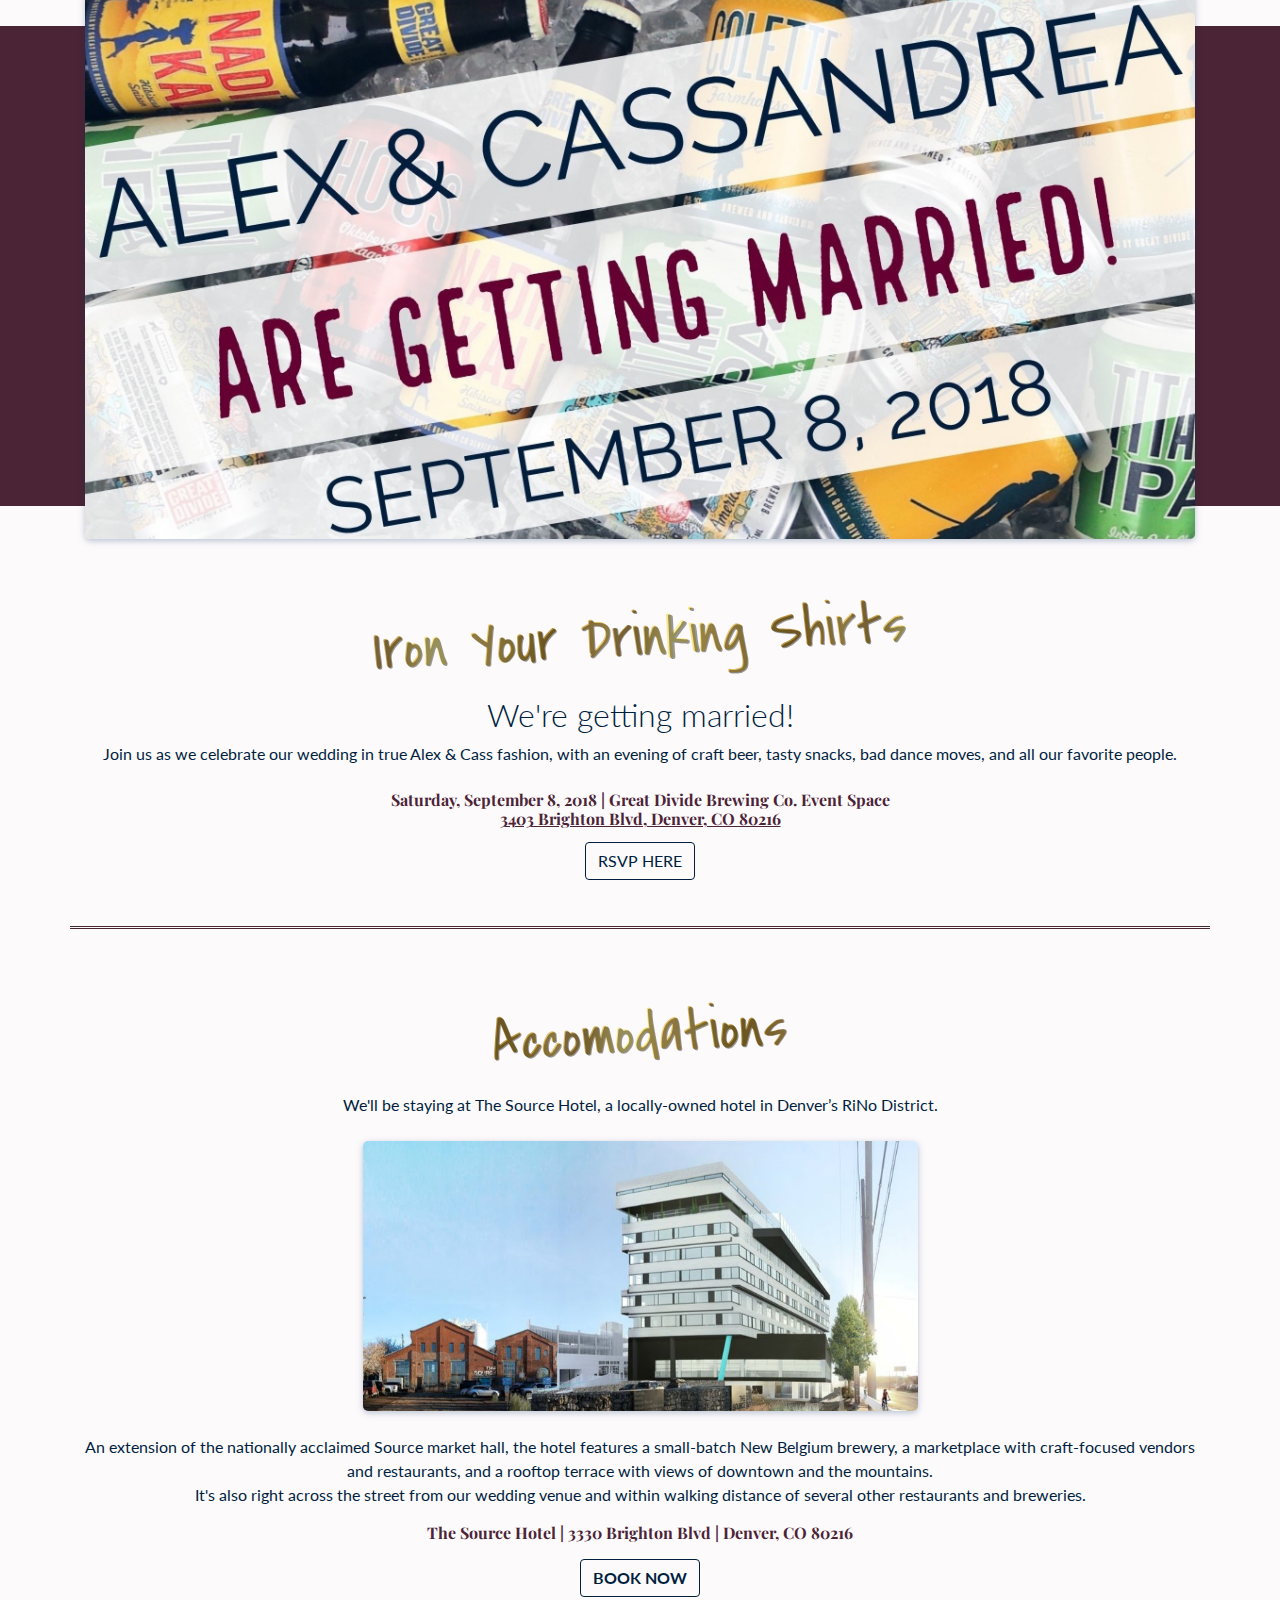
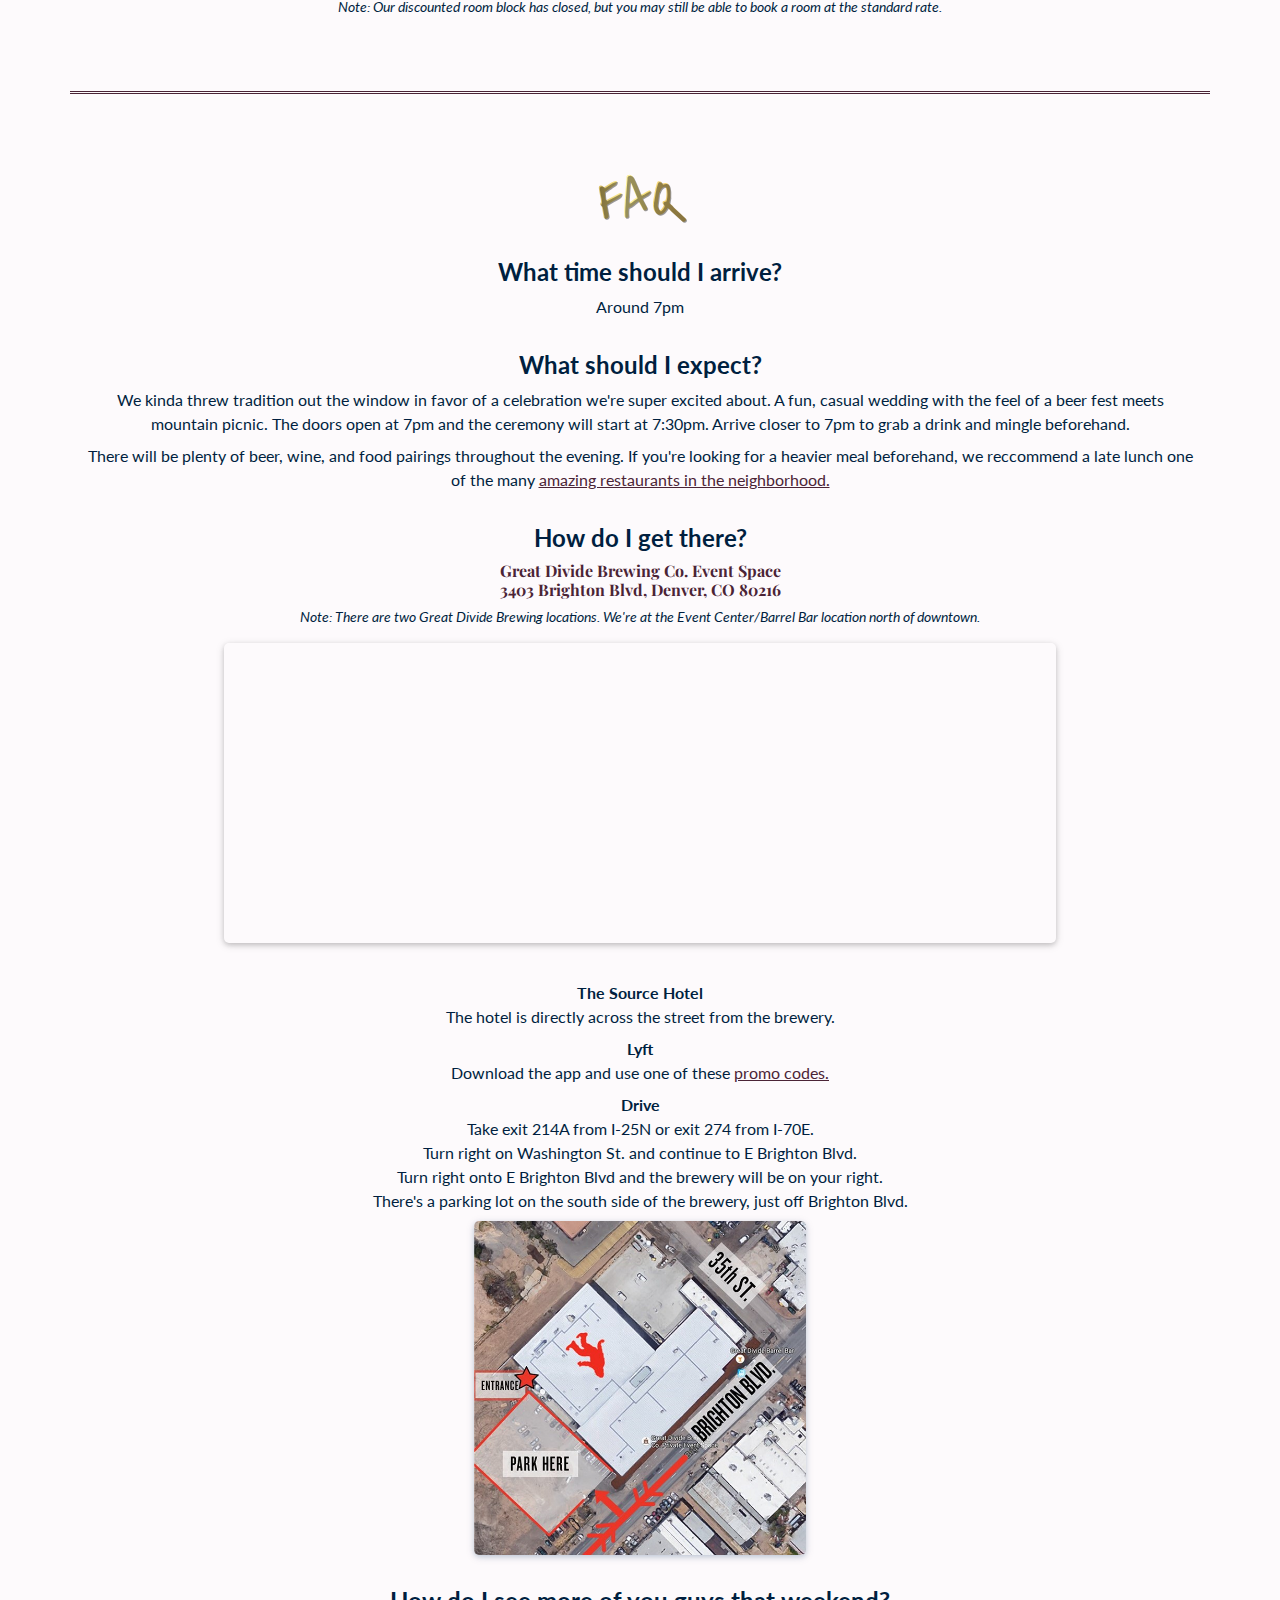
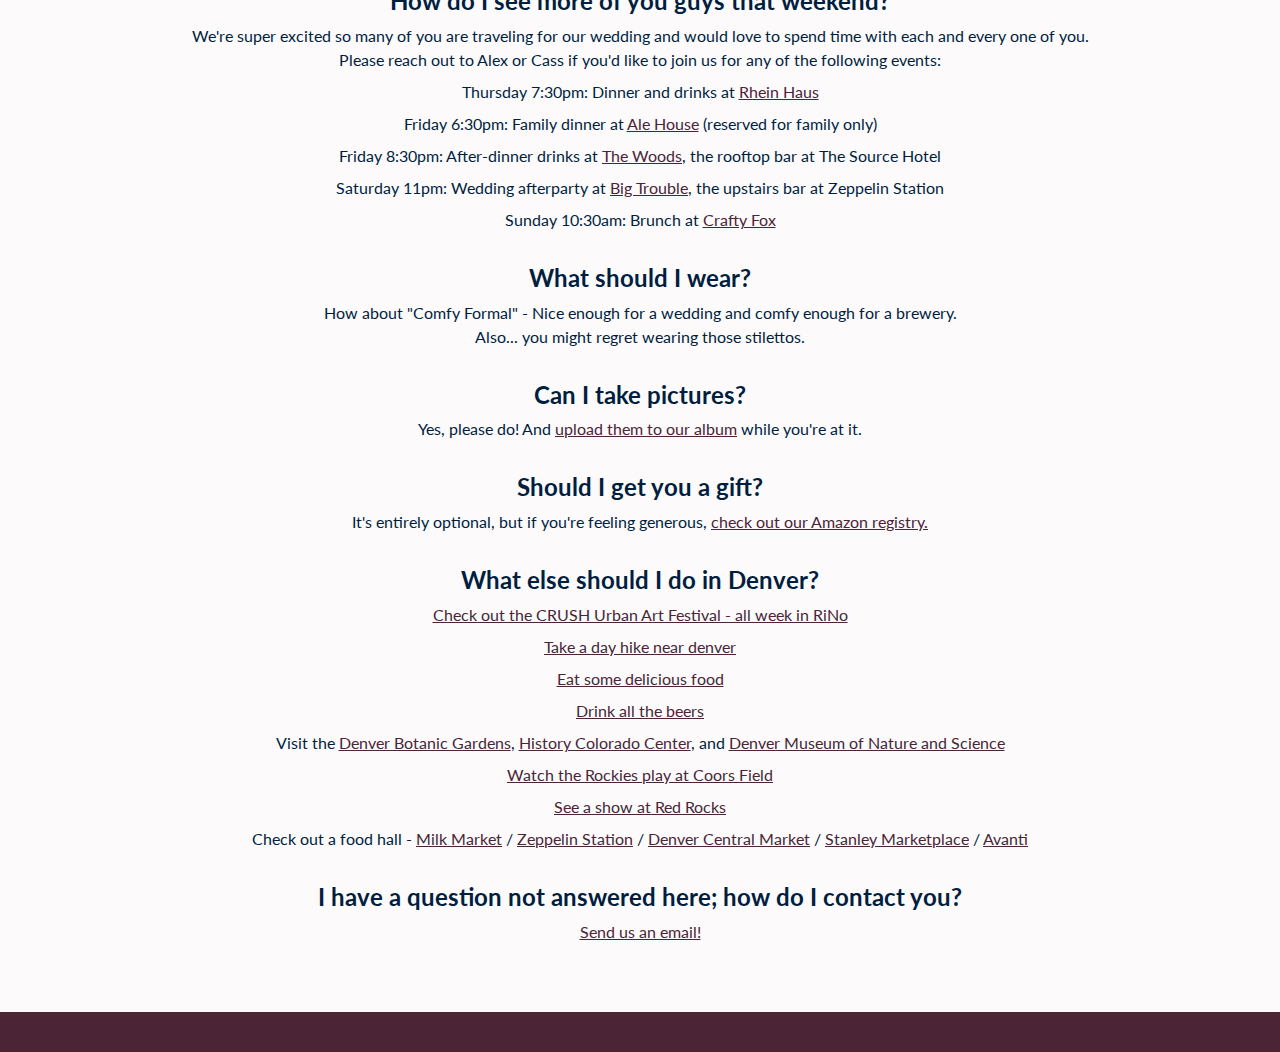
<file: index.html>
<!DOCTYPE html>
<html lang="en">

  <head>
    <meta charset="utf-8">
    <meta name="viewport" content="width=device-width, initial-scale=1, shrink-to-fit=no">
    <title>Alex & Cass</title>

    <!-- Bootstrap core CSS -->
    <link href="vendor/bootstrap/css/bootstrap.min.css" rel="stylesheet">
    
    <!-- Custom fonts -->
    <link href="https://fonts.googleapis.com/css?family=Covered+By+Your+Grace|Lato|Playfair+Display" rel="stylesheet">

    <!-- Custom styles -->
    <link href="css/drinkingShirts.css" rel="stylesheet">
  </head>
  <body id="page-top" data-spy="scroll" data-target="#mainNav" data-offset="0">

  <!-- Navigation -->
  <nav class="navbar navbar-expand-lg navbar-light fixed-top" id="mainNav">
      <div class="container">
        <a class="navbar-brand js-scroll-trigger" href="#page-top"></a>
        <button class="navbar-toggler navbar-toggler-right" type="button" data-toggle="collapse" data-target="#navbarResponsive" aria-controls="navbarResponsive" aria-expanded="false" aria-label="Toggle navigation">
          Menu
        </button>
        <div class="collapse navbar-collapse" id="navbarResponsive">
          <ul class="navbar-nav ml-auto">
            <li class="nav-item">
              <a class="nav-link js-scroll-trigger" href="#info">Info</a>
            </li>
            <li class="nav-item">
              <a class="nav-link js-scroll-trigger" data-toggle="collapse" href="#rsvp">RSVP</a>
            </li>
            <li class="nav-item">
              <a class="nav-link js-scroll-trigger" href="#accomodations">Accomodations</a>
            </li>
            <li class="nav-item">
              <a class="nav-link js-scroll-trigger" href="#faq">FAQ</a>
            </li>
          </ul>
        </div>
      </div>
    </nav> 

    <!-- Header -->
    <section id="header" class="landing">
      <div class="container">  
        <img src="img/SaveTheDate.jpg" class="img-fluid picture landing-img">
      </div>
    </section>

    <!-- Info -->
    <section id="info" class="content-section" style="padding-bottom:0px;">
      <div class="container text-center">
        <div class="row justify-content-center">
          <h3 class="gold-text">Iron Your Drinking Shirts</h3>
        </div>
        <div class="row justify-content-center">
          <h2>We're getting married!</h2></br>
        </div>
        <div class="row justify-content-center">
          <p>Join us as we celebrate our wedding in true Alex & Cass fashion, with an evening of craft beer, tasty snacks, bad dance moves, and all our favorite people.</p></br></br>
        </div>
        <div class="row justify-content-center">
          <h6>Saturday, September 8, 2018 | Great Divide Brewing Co. Event Space
            </br>
            <a href="https://goo.gl/maps/xzr11Aa9VGM2"target="_blank">3403 Brighton Blvd, Denver, CO 80216</a></h6>
          </br>
        </br>
        </div>
      </div>
    </section>

    <!-- RSVP -->
    <section id="rsvp">
      <div class="row justify-content-center">
        <h2><a class="btn" data-toggle="collapse" href="#rsvp-form" aria-expanded="false" aria-controls="rsvp-form">RSVP Here</a></h2>
      </div>
      <div id="rsvp-form" class="text-center collapse purple">
        <div class="container text-center white-box">
         <!-- Container for RSVP form before submit - this will get hidden after submit -->
          <div id="rsvp-section" class="container text-center">
            <div class="row justify-content-center">
              <h2>We can't wait to see you at our wedding!</h2>
            </div>
            <div class="row justify-content-center">
              <p style="font-size:.90em;font-style: italic;">Please let us know if you will be able to attend by August 18, 2018.</p>
            </div>
            <div class="row justify-content-center" style="padding-top:20px;">
            <!-- Beginning of RSVP Form -->
              <form id="gform" novalidate
              method="POST" action="https://script.google.com/macros/s/AKfycbxGV1K2TDcVEUEJNVndOa2SpMBV4jb7F4HOv8dPaQ_jP6bher0/exec">
                <div class="form-group">
                  <label for="rsvp"><h6>Will you be able to make it?</h6></label>
                  <select class="form-control custom-select form-control-sm" id="rsvp" name="rsvp" required>
                    <option>Yes</option>
                    <option>No</option>
                  </select>
                  <div class="invalid-feedback">
                    Please make a selection.
                  </div>
                </div>
                <div class="form-group">
                  <label for="names"><h6>First and Last Name(s)</h6></label>
                  <input type="text" class="form-control form-control-sm" id="names" name="names" required>
                  <small id="help-text" class="form-text text-muted">Please include the names of everyone you're responding for.</small>
                  <div class="invalid-feedback">
                    Please enter your name(s).
                  </div>
                </div>
                <div class="form-group">
                  <label for="number"><h6>Number Attending</h6></label>
                  <input type="text" class="form-control form-control-sm" id="number" name="number">
                </div>
                <div class="form-group">
                  <label for="email"><h6>Email Address</h6></label>
                  <input type="email" class="form-control form-control-sm" id="email" name="email" required>
                  <div class="invalid-feedback">
                    Please enter an email address.
                  </div>
                </div>
                <div class="form-group">
                  <label for="comments"><h6>Comments</h6></label>
                  <textarea class="form-control form-control-sm" id="comments" name="comments" rows="2"></textarea>
                  <small id="help-text" class="form-text text-muted">Let us know if you have any dietary restrictions, need special accommodations, or have any other comments. Feel free to add a song request here too (or on our playlist below).</small>
                  <!-- This is for spam prevention -->
                  <label class="sr-only">Keep this field blank</label>
                  <input id="honeypot" type="text" name="honeypot" value="" />
                </div>
                <button type="submit" class="btn">Submit</button>
              </form>
            </div>
          </div>
          <!-- Succesful Form Submission -->
          <div style="display:none;" id="thankyou_message">
              <h2>Thank you for your RSVP!</h2></br>
              <img src="img/giphy.gif" class="img-fluid picture" style="max-width:50%;">
          </div>
        </div>
      </div>
    </section> 

    <!-- Divider -->
    <section id="divider">
        <div class="container" style="margin-top: 3%;">
          <div class="row justify-content-center divider"></div>
          <div class="row justify-content-center divider"></div>
        </div>
      </section>

    <!-- Accomodations -->
    <section id="accomodations" class="content-section text-center">
        <div class="container text-center">
            <h3 class="gold-text">Accomodations</h3>
            <p>We'll be staying at The Source Hotel, a locally-owned hotel in Denver’s RiNo District.<br><br>
            <a href="http://www.thesourcehotel.com" target="_blank"><img src="img/sourceHotel.jpg" class="picture" style="width:50%;height:50%;"></a><br><br>
            An extension of the nationally acclaimed Source market hall, the hotel features a small-batch New Belgium brewery, 
            a marketplace with craft-focused vendors and restaurants, and a rooftop terrace with views of downtown and the mountains.</br> 
            It's also right across the street from our wedding venue and within walking distance of several other restaurants and breweries.<br> 
            <h6>The Source Hotel | 3330 Brighton Blvd | Denver, CO 80216</h6>
            </p>
            <a href="https://gc.synxis.com/rez.aspx?tps=fml&arrive=2018-9-8&depart=2018-9-9&adult=2&start=availresults&hotel=77854&shell=DENTS&chain=10237&template=DENTS&avcurrency=USD" target="_blank" class="btn"><b>Book Now</b></a></br>
            <p style="font-size:.85em;font-style: italic;">Note: Our discounted room block has closed, but you may still be able to book a room at the standard rate.
            </p>
        </div>
    </section>

    <!-- Divider -->
    <section id="divider">
        <div class="container" style="margin-top: 3%;">
          <div class="row justify-content-center divider"></div>
          <div class="row justify-content-center divider"></div>
        </div>
      </section>

    <!-- FAQ -->
    <section id="faq" class="content-section">
        <div class="container text-center">
          <h3 class="gold-text">FAQ</h3>
            <dl>
              <dt><h5><b>What time should I arrive?</b></h5></dt>
                <dd>Around 7pm</dd>
              </br>
              <dt><h5><b>What should I expect?</b></h5></dt>
                <dd>We kinda threw tradition out the window in favor of a celebration we're super excited about. 
                  A fun, casual wedding with the feel of a beer fest meets mountain picnic.
                  The doors open at 7pm and the ceremony will start at 7:30pm. Arrive closer to 7pm to grab a drink and mingle beforehand.</dd>                       
                <dd>There will be plenty of beer, wine, and food pairings throughout the evening.
                    If you're looking for a heavier meal beforehand, we reccommend a late lunch one of the many <a href="https://denver.eater.com/maps/best-restaurants-rino-denver" target="_blank">amazing restaurants in the neighborhood.</a>
                </dd>
              </br>
              <dt><h5><b>How do I get there?</b></h5></dt>
                <dd><h6>Great Divide Brewing Co. Event Space<br>
                        3403 Brighton Blvd, Denver, CO 80216</h6></dd>
                        <p style="font-size:.85em;font-style: italic;">Note: There are two Great Divide Brewing locations. We're at the Event Center/Barrel Bar location north of downtown.</p>
                <dd><iframe class="map" src="https://snazzymaps.com/embed/33081" width="75%" height="300px" ></iframe></dd>
              </br>
                <dd><b>The Source Hotel</b>
                </br>
                  The hotel is directly across the street from the brewery.</dd>
                <dd><b>Lyft</b>
                </br>
                  Download the app and use one of these <a href="https://www.lyft.com/promo-coupon-code-free-rides" target="_blank">promo codes.</a></dd>
                <dd><b>Drive</b>
                </br>
                    Take exit 214A from I-25N or exit 274 from I-70E. 
                  </br>
                    Turn right on Washington St. and continue to E Brighton Blvd. 
                  </br>
                    Turn right onto E Brighton Blvd and the brewery will be on your right.
                  </br>
                    There's a parking lot on the south side of the brewery, just off Brighton Blvd.</dd>
                <dd><img class="picture" src="img/greatDivideMap.jpg" style="max-width:30%;"></dd>
              </br>
                <dt><h5><b>How do I see more of you guys that weekend?</b></h5></dt>
                <dd>We're super excited so many of you are traveling for our wedding and would love to spend time with each and every one of you. 
                  </br> 
                  Please reach out to Alex or Cass if you'd like to join us for any of the following events:</dd>
                <dd>Thursday 7:30pm: Dinner and drinks at <a href="https://goo.gl/maps/NVPdYKPrzQA2"target="_blank">Rhein Haus</a></dd> 
                <dd>Friday 6:30pm: Family dinner at <a href="https://goo.gl/maps/Cn1AAyAtkAF2"target="_blank">Ale House</a> (reserved for family only)</dd>
                <dd>Friday 8:30pm: After-dinner drinks at <a href="https://goo.gl/maps/bK3XtVePQE42"target="_blank">The Woods</a>, the rooftop bar at The Source Hotel</dd>
                <dd>Saturday 11pm: Wedding afterparty at <a href="https://goo.gl/maps/8eEuZ4oCzCs"target="_blank">Big Trouble</a>, the upstairs bar at Zeppelin Station</dd> 
                <dd>Sunday 10:30am: Brunch at <a href="https://goo.gl/maps/ShTjsvqbQo32"target="_blank">Crafty Fox</a></dd>
              </br>              
                <dt><h5><b>What should I wear?</b></h5></dt>
                <dd>How about "Comfy Formal" - Nice enough for a wedding and comfy enough for a brewery.
                </br>
                Also... you might regret wearing those stilettos.</dd>
              </br>
              <dt><h5><b>Can I take pictures?</b></h5></dt>
                <dd>Yes, please do! And <a href="https://photos.app.goo.gl/6OuFXBkIaBYPiprf2" target="_blank">upload them to our album</a> while you're at it.</dd>
              </br>
              <dt><h5><b>Should I get you a gift?</b></h5></dt>
                <dd>It's entirely optional, but if you're feeling generous, <a href="https://www.amazon.com/wedding/share/Alex-Cass" target="_blank">check out our Amazon registry.</a></dd>
              </br>
              <!--<dt><h5><b>Can I request a song?</b></h5></dt>
                <dd>Definitely! Add your requests to our <a href="https://open.spotify.com/user/r6ttazw57z5gw13295f7dtruc/playlist/1ssOBSMMtbIGjIiYw670vT" target="_blank">Spotify Playlist</a>.</dd></br> -->
              <dt><h5><b>What else should I do in Denver?</b></h5></dt>
                <dd><a href="http://crushwalls.org/" target="_blank">Check out the CRUSH Urban Art Festival - all week in RiNo</a></dd> 
                <dd><a href="https://dayhikesneardenver.com" target="_blank">Take a day hike near denver</a></dd>
                <dd><a href="https://denver.eater.com/2017/8/29/16180854/best-food-denver-restaurants-city-guide" target="_blank">Eat some delicious food</a></dd>
                <dd><a href="https://denver.eater.com/maps/best-new-breweries-denver" target="_blank">Drink all the beers</a></dd>
                <dd>Visit the <a href="https://www.botanicgardens.org/" target="_blank">Denver Botanic Gardens</a>, 
                  <a href="https://www.historycolorado.org/history-colorado-center" target="_blank">History Colorado Center</a>,
                   and <a href="http://www.dmns.org/" target="_blank">Denver Museum of Nature and Science</a></dd>
                <dd><a href="https://www.mlb.com/rockies/schedule/2018-09" target="_blank">Watch the Rockies play at Coors Field</a></dd>
                <dd><a href="https://www.redrocksonline.com/" target="_blank">See a show at Red Rocks</a></dd>
                <dd>Check out a food hall - 
                  <a href="https://www.denvermilkmarket.com/" target="_blank">Milk Market</a>
                  / <a href="https://zeppelinstation.com/" target="_blank">Zeppelin Station</a> 
                  / <a href="http://denvercentralmarket.com/" target="_blank">Denver Central Market</a>  
                  / <a href="http://stanleymarketplace.com/" target="_blank">Stanley Marketplace</a> 
                  / <a href="https://avantifandb.com/" target="_blank">Avanti</a>
                </dd>
              </br>
              <dt><h5><b>I have a question not answered here; how do I contact you?</b></h5></dt>
                <dd><a href="mailto:contact@alexandcass.com" target="_blank">Send us an email!</a></dd>
              </br> 
            </dl>
        </div>
    </section>
  
    <!-- footer -->
    <section id="divider" class="purple">
      <div class="container">
        <div class="row justify-content-center">
        </div>
      </div>
    </section>   

    <!-- Bootstrap core JavaScript -->
    <script src="vendor/jquery/jquery.min.js"></script>
    <script src="vendor/bootstrap/js/bootstrap.bundle.min.js"></script>

    <!-- Plugin JavaScript -->
    <script src="vendor/jquery-easing/jquery.easing.min.js"></script>

    <!-- Custom scripts for this template -->
    <script src="js/drinkingShirts.js"></script>
    <script src="js/form-submission-handler.js"></script>

  </body>

</html>
</file>
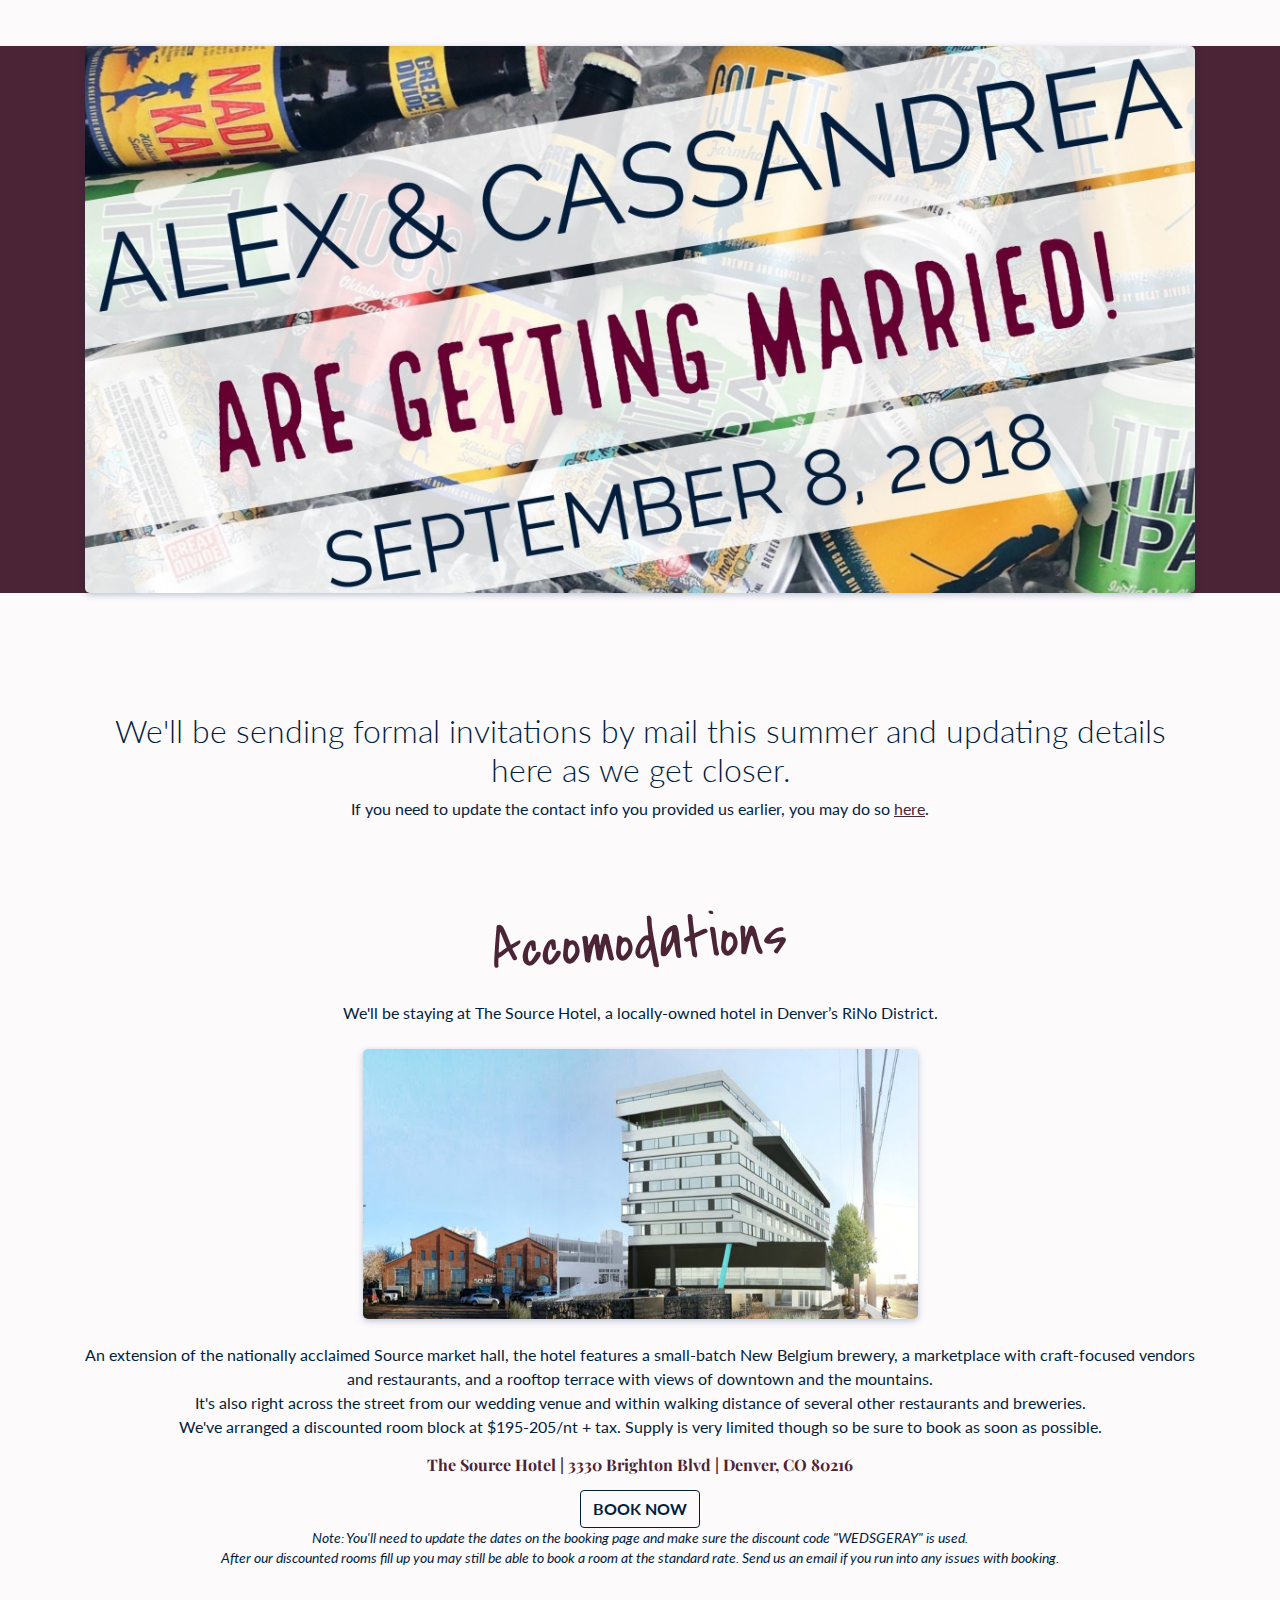
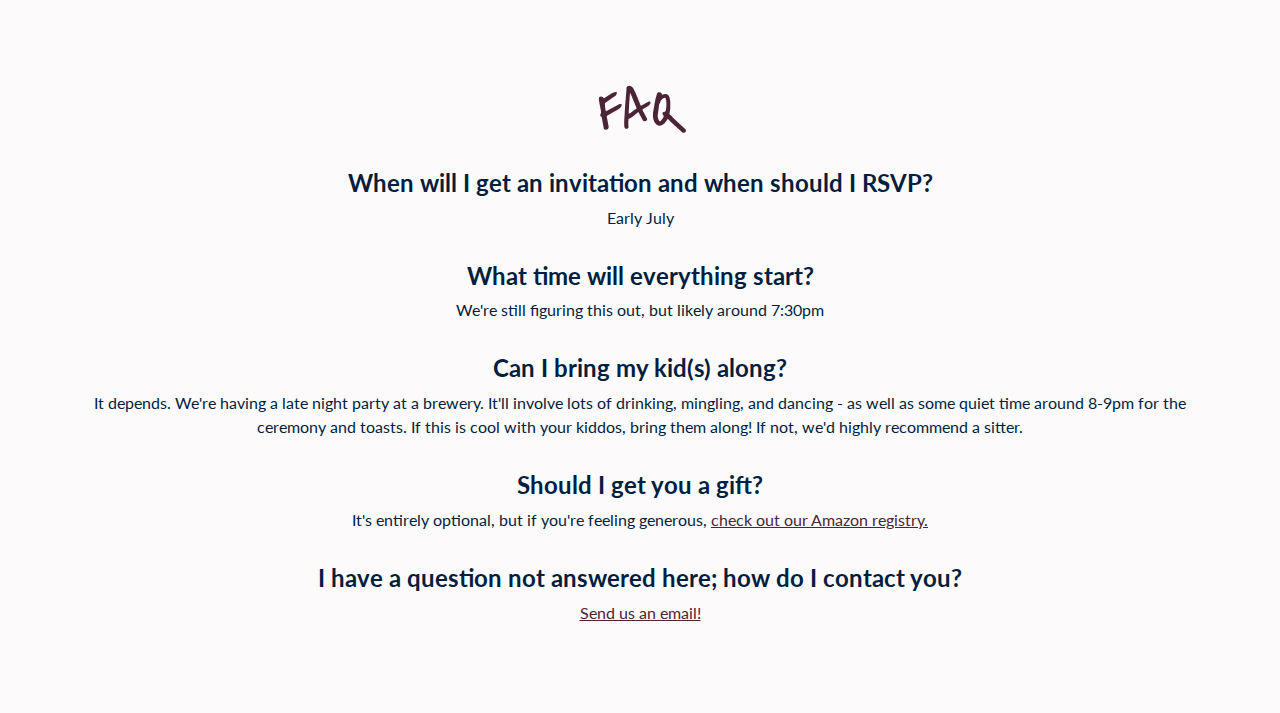
<file: OLD.html>
<!DOCTYPE html>
<html lang="en">

  <head>
    <meta charset="utf-8">
    <meta name="viewport" content="width=device-width, initial-scale=1, shrink-to-fit=no">
    <title>Alex & Cass</title>

    <!-- Bootstrap core CSS -->
    <link href="vendor/bootstrap/css/bootstrap.min.css" rel="stylesheet">
    
    <!-- Custom fonts -->
    <link href="https://fonts.googleapis.com/css?family=Covered+By+Your+Grace|Lato|Playfair+Display" rel="stylesheet">

    <!-- Custom styles -->
    <link href="css/drinkingShirts.css" rel="stylesheet">
  </head>
  <body id="page-top" data-spy="scroll" data-target="#mainNav" data-offset="0">

  <!-- Navigation -->
  <nav class="navbar navbar-expand-lg navbar-light fixed-top" id="mainNav">
      <div class="container">
        <a class="navbar-brand js-scroll-trigger" href="#page-top"></a>
        <button class="navbar-toggler navbar-toggler-right" type="button" data-toggle="collapse" data-target="#navbarResponsive" aria-controls="navbarResponsive" aria-expanded="false" aria-label="Toggle navigation">
          Menu
        </button>
        <div class="collapse navbar-collapse" id="navbarResponsive">
          <ul class="navbar-nav ml-auto">
            <li class="nav-item">
              <a class="nav-link js-scroll-trigger" href="#info">Info</a>
            </li>
            <li class="nav-item">
              <a class="nav-link js-scroll-trigger" data-toggle="collapse" href="#rsvp">RSVP</a>
            </li>
            <li class="nav-item">
              <a class="nav-link js-scroll-trigger" href="#accomodations">Accomodations</a>
            </li>
            <li class="nav-item">
              <a class="nav-link js-scroll-trigger" href="#faq">FAQ</a>
            </li>
          </ul>
        </div>
      </div>
    </nav>

    <!-- Blue Divider -->
    <section id="divider" class="blue-container">
      <div class="container">
        <div class="row justify-content-center" style="padding-top:20px;">
        </div>
      </div>
    </section>  

    <!-- Header -->
    <section id="header" class="landing">
      <div class="container">  
          <img src="img/SaveTheDate.jpg" class="img-fluid picture">
      </div>
    </section>

    <!-- Info -->
    <section id="info" class="content-section" style="padding-bottom:0px;">
      <div class="container text-center">
        <!--
        <div class="row justify-content-center">
          <h3>Iron Your Drinking Shirts</h3>
        </div>
        <div class="row justify-content-center">
          <h2>We're getting married!</h2></br>
        </div>
        <div class="row justify-content-center">
          <p>Join us as we celebrate our wedding in true Alex & Cass fashion, with an evening of craft beer, tasty snacks, bad dance moves, and all our favorite people.</p></br></br>
        </div>
        <div class="row justify-content-center">
          <h6>Saturday, September 8, 2018 | Great Divide Brewing Co. | Denver, CO</h6></br></br>
        </div>
         -->
        <div>
          </br><h2>We'll be sending formal invitations by mail this summer and updating details here as we get closer.</h2>
          <p>If you need to update the contact info you provided us earlier, you may do so <a href="https://goo.gl/forms/D24JQsQkQoYWPpBl2" target="_blank">here</a>.</p>
        </div>
       
      </div>
    </section>

    <!-- RSVP 
    <section id="rsvp">
      <div class="row justify-content-center">
        <h2><a class="btn" data-toggle="collapse" href="#rsvp-form" aria-expanded="false" aria-controls="rsvp-form">RSVP Here</a></h2>
      </div>
      <div id="rsvp-form" class="text-center collapse burgundy">
        <div class="container text-center white-box">
          <div class="row justify-content-center">
            <h2>We can't wait to see you at our wedding!</h2>
          </div>
          <div class="row justify-content-center">
            <p style="font-size:.90em;font-style: italic;">Please let us know if you will be able to attend by August 18, 2018.</p>
          </div>
          <div class="row justify-content-center" style="padding-top:20px;">
            <form name="submit-to-google-sheet" class="needs-validation" novalidate>
              <div class="form-group">
                <label for="rsvp"><h6>Will you be able to make it?</h6></label>
                <select class="form-control custom-select form-control-sm" id="rsvp" name="rsvp" required>
                  <option>Yes</option>
                  <option>No</option>
                </select>
                <div class="invalid-feedback">
                  Please make a selection.
                </div>
              </div>
              <div class="form-group">
                <label for="names"><h6>First and Last Name(s)</h6></label>
                <input type="text" class="form-control form-control-sm" id="names" name="names" required>
                <small id="help-text" class="form-text text-muted">Please include the names of everyone you're responding for.</small>
                <div class="invalid-feedback">
                  Please enter your name(s).
                </div>
              </div>
              <div class="form-group">
                <label for="number"><h6>Number Attending</h6></label>
                <input type="text" class="form-control form-control-sm" id="number" name="number">
              </div>
              <div class="form-group">
                <label for="email"><h6>Email Address</h6></label>
                <input type="text" class="form-control form-control-sm" id="email" name="email" required>
                <div class="invalid-feedback">
                  Please enter an email address.
                </div>
              </div>
              <div class="form-group">
                <label for="comments"><h6>Comments</h6></label>
                <textarea class="form-control form-control-sm" id="comments" name="comments" rows="2"></textarea>
                <small id="help-text" class="form-text text-muted">Let us know if you have any dietary restrictions, need special accommodations, or have any other comments.</small>
              </div>
              <button type="submit" class="btn">Submit</button>
            </form>  
          </div>
        </div>
      </div>
    </section>  -->

    <!-- Accomodations -->
    <section id="accomodations" class="content-section text-center">
        <div class="container text-center">
            <h3>Accomodations</h3>
            <p>We'll be staying at The Source Hotel, a locally-owned hotel in Denver’s RiNo District.<br><br>
            <a href="http://www.thesourcehotel.com" target="_blank"><img src="img/sourceHotel.jpg" class="picture" style="width:50%;height:50%;"></a><br><br>
            An extension of the nationally acclaimed Source market hall, the hotel features a small-batch New Belgium brewery, 
            a marketplace with craft-focused vendors and restaurants, and a rooftop terrace with views of downtown and the mountains.</br> 
            It's also right across the street from our wedding venue and within walking distance of several other restaurants and breweries.<br>    
            We've arranged a discounted room block at $195-205/nt + tax. Supply is very limited though so be sure to book as soon as possible.<br> 
            <h6>The Source Hotel | 3330 Brighton Blvd | Denver, CO 80216</h6>
            </p>
            <a href="https://gc.synxis.com/rez.aspx?Hotel=77854&Chain=10237&template=DENTS&shell=DENTS&group=WEDSGERAY" target="_blank" class="btn"><b>Book Now</b></a></br>
            <p style="font-size:.85em;font-style: italic;">Note: You'll need to update the dates on the booking page and make sure the discount code "WEDSGERAY" is used.</br> 
              After our discounted rooms fill up you may still be able to book a room at the standard rate. Send us an email if you run into any issues with booking.
            </p>
        </div>
    </section>

    <!-- FAQ -->
    <section id="faq" class="content-section">
        <div class="container text-center">
          <h3>FAQ</h3>
            <dl>
              <dt><h5><b>When will I get an invitation and when should I RSVP?</b></h5></dt>
                <dd>Early July</dd></br>
              <dt><h5><b>What time will everything start? <!--should I arrive? --> </b></h5></dt>
                <dd>We're still figuring this out, but likely around 7:30pm<!--Sometime between 7-7:30pm --> </dd></br>
              <dt><h5><b>Can I bring my kid(s) along?</b></h5></dt>  
                <dd>It depends. We're having a late night party at a brewery. 
                  It'll involve lots of drinking, mingling, and dancing - as well as some quiet time around 8-9pm for the ceremony and toasts. 
                  If this is cool with your kiddos, bring them along! If not, we'd highly recommend a sitter.</dd></br>
              <dt><h5><b>Should I get you a gift?</b></h5></dt>
                <dd>It's entirely optional, but if you're feeling generous, <a href="https://www.amazon.com/wedding/share/Alex-Cass" target="_blank">check out our Amazon registry.</a></dd><br>
              <!--
              <dt><h5><b>What should I expect?</b></h5></dt>
                <dd>We kinda threw tradition out the window in favor of a celebration we're actually excited about.</dd>
                <dd><b>Our timeline will look something like this:</b><br>
                        7pm - <del>Cocktail</del> Beer Hour<br>
                        8pm - Exchange of Vows<br>
                        8:30pm - Toasts<br>
                        9pm - First Dance<br>
                        10:30pm - Last Call<br>
                        11pm - Afterparty<br></dd>
                <dd>There'll be plenty of beer, wine, and food pairings throughout the evening.<br> 
                    If you're looking for a heavier meal beforehand, we reccommend checking out one of the many <a href="https://denver.eater.com/maps/best-restaurants-rino-denver" target="_blank">amazing restaurants in the neighborhood.</a>
                </dd></br>
              <dt><h5><b>How do I get there?</b></h5></dt>
                <dd><h6>Great Divide Brewing Co. Event Space<br>
                        3403 Brighton Blvd, Denver, CO 80216</h6></dd>
                <dd><b>Drive</b><br>
                    Take exit 214A from I-25N or exit 274 from I-70E. <br>
                    Turn right on Washington St. and continue to E Brighton Blvd. <br>
                    Turn right onto E Brighton Blvd and the brewery will be on your right.<br>
                    There's a parking lot on the south side of the brewery, just off Brighton Blvd.</dd>
                <dd><b>Lyft</b><br>
                    Skip the hassle of driving through Denver and use Lyft.<br> 
                    Download the app and get a ride in minutes with one of these <a href="https://www.lyft.com/promo-coupon-code-free-rides" target="_blank">promo codes.</a></dd>
                <dd><b>The Source Hotel</b><br>
                    The hotel is directly across the street from the brewery. The road can be pretty busy at times though, so go up one block to 35th to get across safely.</dd>
                <dd>
                  <iframe class="map" src="https://snazzymaps.com/embed/33081" width="75%" height="300px" ></iframe></dd></br>
              <dt><h5><b>What should I wear?</b></h5></dt>
                <dd>How about "Comfy Formal" - Nice enough for a wedding and comfy enough for a brewery.<br>
                Also... you might regret wearing those stilettos.</dd></br>
              <dt><h5><b>Can I request a song?</b></h5></dt>
                <dd>Definitely! Add your requests to our <a href="https://open.spotify.com/user/r6ttazw57z5gw13295f7dtruc/playlist/1ssOBSMMtbIGjIiYw670vT" target="_blank">Spotify Playlist</a>.</dd></br>
              <dt><h5><b>Can I take pictures?</b></h5></dt>
                <dd>Yes, please do! And <a href="https://photos.app.goo.gl/6OuFXBkIaBYPiprf2" target="_blank">upload them to our album</a> while you're at it.</dd></br>
                -->
                <dt><h5><b>I have a question not answered here; how do I contact you?</b></h5></dt>
                <dd><a href="mailto:contact@alexandcass.com" target="_blank">Send us an email!</a></dd><br> 
            </dl>
        </div>
    </section>
  
    <!-- Bottom Blue Line -->
    <section id="divider" class="blue-container">
      <div class="container">
        <div class="row justify-content-center" style="padding-top:20px;">
        </div>
      </div>
    </section>   

    <!-- Bootstrap core JavaScript -->
    <script src="vendor/jquery/jquery.min.js"></script>
    <script src="vendor/bootstrap/js/bootstrap.bundle.min.js"></script>

    <!-- Plugin JavaScript -->
    <script src="vendor/jquery-easing/jquery.easing.min.js"></script>

    <!-- Custom scripts for this template -->
    <script src="js/drinkingShirts.js"></script>

  </body>

</html>
</file>
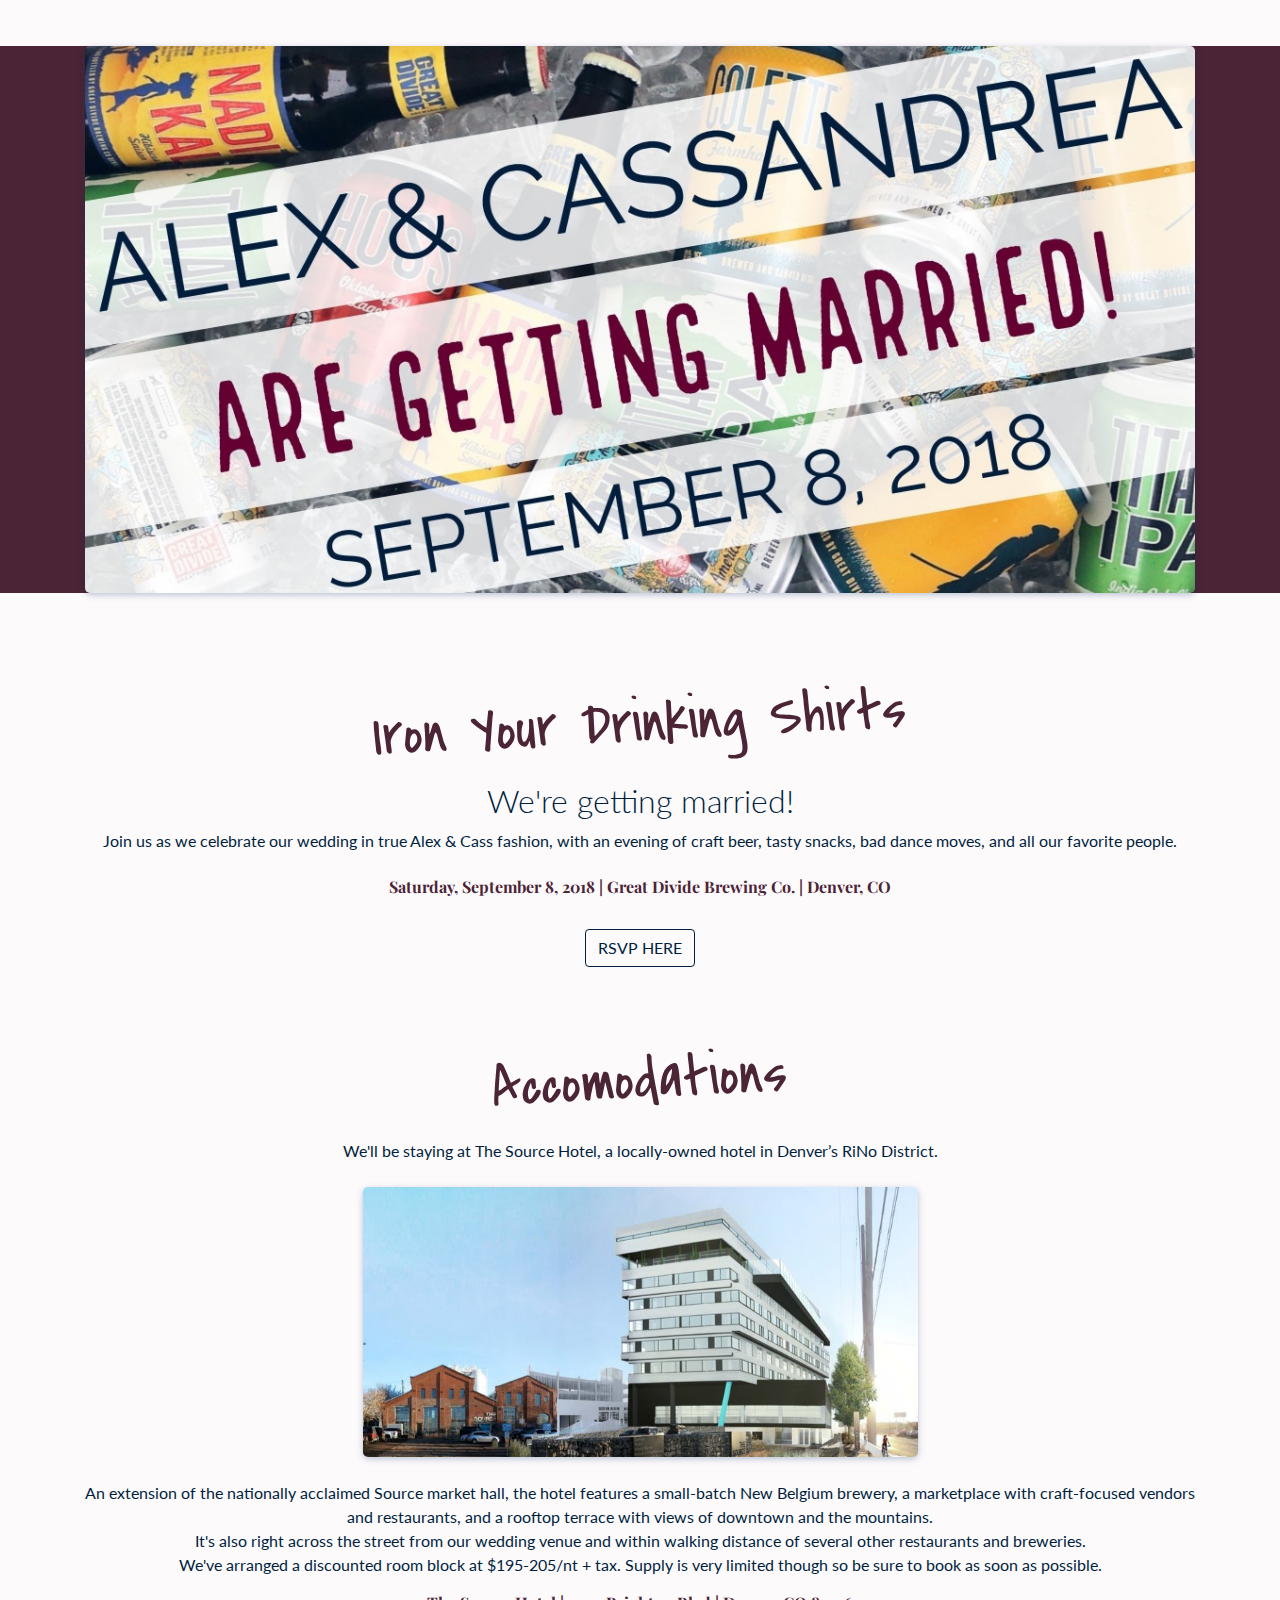
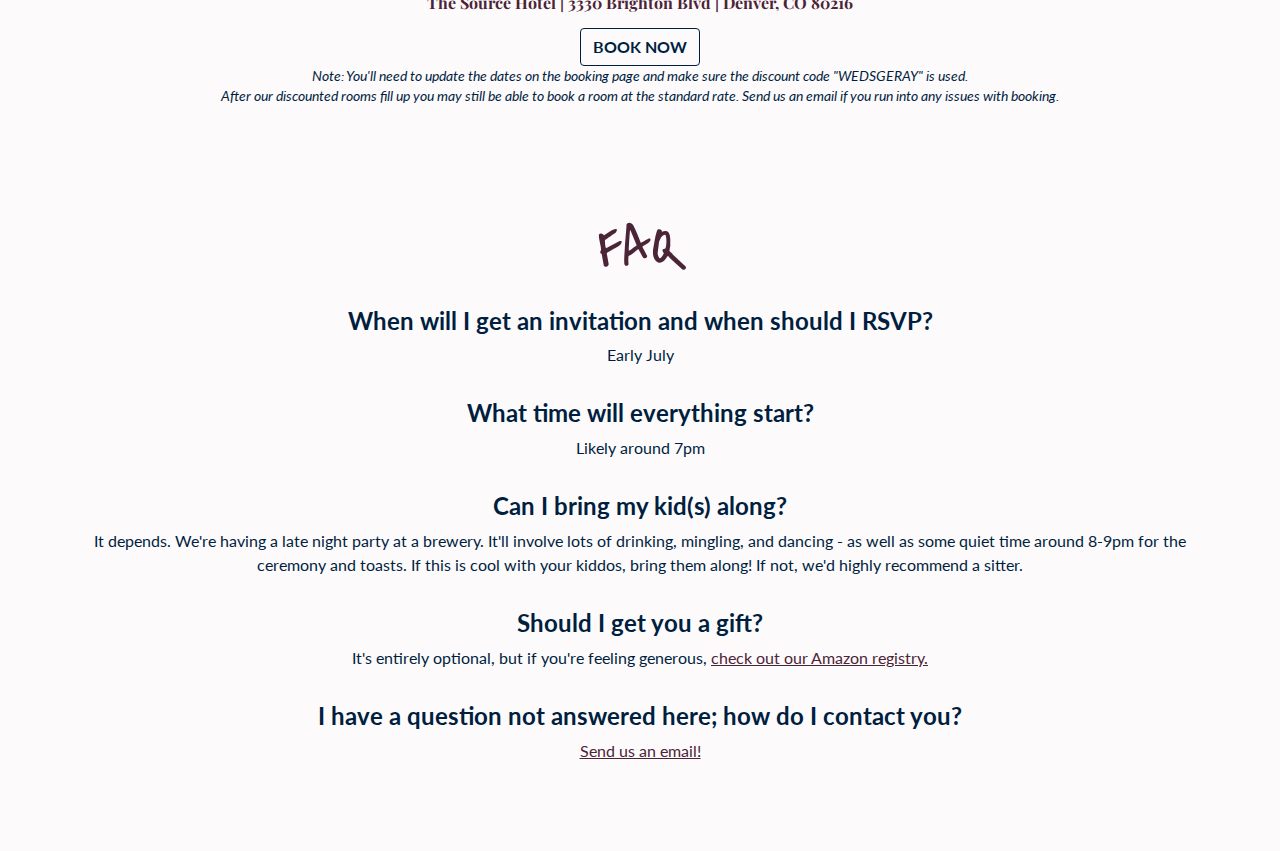
<file: testing.html>
<!DOCTYPE html>
<html lang="en">

  <head>
    <meta charset="utf-8">
    <meta name="viewport" content="width=device-width, initial-scale=1, shrink-to-fit=no">
    <title>Alex & Cass</title>

    <!-- Bootstrap core CSS -->
    <link href="vendor/bootstrap/css/bootstrap.min.css" rel="stylesheet">
    
    <!-- Custom fonts -->
    <link href="https://fonts.googleapis.com/css?family=Covered+By+Your+Grace|Lato|Playfair+Display" rel="stylesheet">

    <!-- Custom styles -->
    <link href="css/drinkingShirts.css" rel="stylesheet">
  </head>
  <body id="page-top" data-spy="scroll" data-target="#mainNav" data-offset="0">

  <!-- Navigation -->
  <nav class="navbar navbar-expand-lg navbar-light fixed-top" id="mainNav">
      <div class="container">
        <a class="navbar-brand js-scroll-trigger" href="#page-top"></a>
        <button class="navbar-toggler navbar-toggler-right" type="button" data-toggle="collapse" data-target="#navbarResponsive" aria-controls="navbarResponsive" aria-expanded="false" aria-label="Toggle navigation">
          Menu
        </button>
        <div class="collapse navbar-collapse" id="navbarResponsive">
          <ul class="navbar-nav ml-auto">
            <li class="nav-item">
              <a class="nav-link js-scroll-trigger" href="#info">Info</a>
            </li>
            <li class="nav-item">
              <a class="nav-link js-scroll-trigger" data-toggle="collapse" href="#rsvp">RSVP</a>
            </li>
            <li class="nav-item">
              <a class="nav-link js-scroll-trigger" href="#accomodations">Accomodations</a>
            </li>
            <li class="nav-item">
              <a class="nav-link js-scroll-trigger" href="#faq">FAQ</a>
            </li>
          </ul>
        </div>
      </div>
    </nav>

    <!-- Blue Divider -->
    <section id="divider" class="blue-container">
      <div class="container">
        <div class="row justify-content-center" style="padding-top:20px;">
        </div>
      </div>
    </section>  

    <!-- Header -->
    <section id="header" class="landing">
      <div class="container">  
          <img src="img/SaveTheDate.jpg" class="img-fluid picture">
      </div>
    </section>

    <!-- Info -->
    <section id="info" class="content-section" style="padding-bottom:0px;">
      <div class="container text-center">
        <div class="row justify-content-center">
          <h3>Iron Your Drinking Shirts</h3>
        </div>
        <div class="row justify-content-center">
          <h2>We're getting married!</h2></br>
        </div>
        <div class="row justify-content-center">
          <p>Join us as we celebrate our wedding in true Alex & Cass fashion, with an evening of craft beer, tasty snacks, bad dance moves, and all our favorite people.</p></br></br>
        </div>
        <div class="row justify-content-center">
          <h6>Saturday, September 8, 2018 | Great Divide Brewing Co. | Denver, CO</h6></br></br>
        </div>
        <!--
        <div>
          </br><h2>We'll be sending formal invitations by mail this summer and updating details here as we get closer.</h2>
          <p>If you need to update the contact info you provided us earlier, you may do so <a href="https://goo.gl/forms/D24JQsQkQoYWPpBl2" target="_blank">here</a>.</p>
        </div>
        -->
      </div>
    </section>

    <!-- RSVP -->
    <section id="rsvp">
      <div class="row justify-content-center">
        <h2><a class="btn" data-toggle="collapse" href="#rsvp-form" aria-expanded="false" aria-controls="rsvp-form">RSVP Here</a></h2>
      </div>
      <div id="rsvp-form" class="text-center collapse burgundy">
        <div class="container text-center white-box">
          <div class="row justify-content-center">
            <h2>We can't wait to see you at our wedding!</h2>
          </div>
          <div class="row justify-content-center">
            <p style="font-size:.90em;font-style: italic;">Please let us know if you will be able to attend by August 18, 2018.</p>
          </div>
          <div class="row justify-content-center" style="padding-top:20px;">
            <!-- Beginning of RSVP Form -->
            <form id="gform" class="needs-validation" novalidate
             method="POST" action="https://script.google.com/macros/s/AKfycbxGV1K2TDcVEUEJNVndOa2SpMBV4jb7F4HOv8dPaQ_jP6bher0/exec">
              <div class="form-group">
                <label for="rsvp"><h6>Will you be able to make it?</h6></label>
                <select class="form-control custom-select form-control-sm" id="rsvp" name="rsvp" required>
                  <option>Yes</option>
                  <option>No</option>
                </select>
                <div class="invalid-feedback">
                  Please make a selection.
                </div>
              </div>
              <div class="form-group">
                <label for="names"><h6>First and Last Name(s)</h6></label>
                <input type="text" class="form-control form-control-sm" id="names" name="names" required>
                <small id="help-text" class="form-text text-muted">Please include the names of everyone you're responding for.</small>
                <div class="invalid-feedback">
                  Please enter your name(s).
                </div>
              </div>
              <div class="form-group">
                <label for="number"><h6>Number Attending</h6></label>
                <input type="text" class="form-control form-control-sm" id="number" name="number">
              </div>
              <div class="form-group">
                <label for="email"><h6>Email Address</h6></label>
                <input type="email" class="form-control form-control-sm" id="email" name="email" required>
                <div class="invalid-feedback">
                  Please enter an email address.
                </div>
              </div>
              <div class="form-group">
                <label for="comments"><h6>Comments</h6></label>
                <textarea class="form-control form-control-sm" id="comments" name="comments" rows="2"></textarea>
                <small id="help-text" class="form-text text-muted">Let us know if you have any dietary restrictions, need special accommodations, or have any other comments.</small>
                <!-- This is for spam prevention -->
                <label class="sr-only">Keep this field blank</label>
                <input id="honeypot" type="text" name="honeypot" value="" />
              </div>
              <button type="submit" class="btn">Submit</button>
            </form>
            <div style="display:none;" id="thankyou_message">
              <h2><em>Success!!</em>!</h2>
            </div>  
          </div>
        </div>
      </div>
    </section>

    <!-- Accomodations -->
    <section id="accomodations" class="content-section text-center">
        <div class="container text-center">
            <h3>Accomodations</h3>
            <p>We'll be staying at The Source Hotel, a locally-owned hotel in Denver’s RiNo District.<br><br>
            <a href="http://www.thesourcehotel.com" target="_blank"><img src="img/sourceHotel.jpg" class="picture" style="width:50%;height:50%;"></a><br><br>
            An extension of the nationally acclaimed Source market hall, the hotel features a small-batch New Belgium brewery, 
            a marketplace with craft-focused vendors and restaurants, and a rooftop terrace with views of downtown and the mountains.</br> 
            It's also right across the street from our wedding venue and within walking distance of several other restaurants and breweries.<br>    
            We've arranged a discounted room block at $195-205/nt + tax. Supply is very limited though so be sure to book as soon as possible.<br> 
            <h6>The Source Hotel | 3330 Brighton Blvd | Denver, CO 80216</h6>
            </p>
            <a href="https://gc.synxis.com/rez.aspx?Hotel=77854&Chain=10237&template=DENTS&shell=DENTS&group=WEDSGERAY" target="_blank" class="btn"><b>Book Now</b></a></br>
            <p style="font-size:.85em;font-style: italic;">Note: You'll need to update the dates on the booking page and make sure the discount code "WEDSGERAY" is used.</br> 
              After our discounted rooms fill up you may still be able to book a room at the standard rate. Send us an email if you run into any issues with booking.
            </p>
        </div>
    </section>

    <!-- FAQ -->
    <section id="faq" class="content-section">
        <div class="container text-center">
          <h3>FAQ</h3>
            <dl>
              <dt><h5><b>When will I get an invitation and when should I RSVP?</b></h5></dt>
                <dd>Early July</dd></br>
              <dt><h5><b>What time will everything start? <!--should I arrive? --> </b></h5></dt>
                <dd>Likely around 7pm<!--Sometime between 7-7:30pm --> </dd></br>
              <dt><h5><b>Can I bring my kid(s) along?</b></h5></dt>  
                <dd>It depends. We're having a late night party at a brewery. 
                  It'll involve lots of drinking, mingling, and dancing - as well as some quiet time around 8-9pm for the ceremony and toasts. 
                  If this is cool with your kiddos, bring them along! If not, we'd highly recommend a sitter.</dd></br>
              <dt><h5><b>Should I get you a gift?</b></h5></dt>
                <dd>It's entirely optional, but if you're feeling generous, <a href="https://www.amazon.com/wedding/share/Alex-Cass" target="_blank">check out our Amazon registry.</a></dd><br>
              <!--
              <dt><h5><b>What should I expect?</b></h5></dt>
                <dd>We kinda threw tradition out the window in favor of a celebration we're actually excited about.</dd>
                <dd><b>Our timeline will look something like this:</b><br>
                        7pm - <del>Cocktail</del> Beer Hour<br>
                        8pm - Exchange of Vows<br>
                        8:30pm - Toasts<br>
                        9pm - First Dance<br>
                        10:30pm - Last Call<br>
                        11pm - Afterparty<br></dd>
                <dd>There'll be plenty of beer, wine, and food pairings throughout the evening.<br> 
                    If you're looking for a heavier meal beforehand, we reccommend checking out one of the many <a href="https://denver.eater.com/maps/best-restaurants-rino-denver" target="_blank">amazing restaurants in the neighborhood.</a>
                </dd></br>
              <dt><h5><b>How do I get there?</b></h5></dt>
                <dd><h6>Great Divide Brewing Co. Event Space<br>
                        3403 Brighton Blvd, Denver, CO 80216</h6></dd>
                <dd><b>Drive</b><br>
                    Take exit 214A from I-25N or exit 274 from I-70E. <br>
                    Turn right on Washington St. and continue to E Brighton Blvd. <br>
                    Turn right onto E Brighton Blvd and the brewery will be on your right.<br>
                    There's a parking lot on the south side of the brewery, just off Brighton Blvd.</dd>
                <dd><b>Lyft</b><br>
                    Skip the hassle of driving through Denver and use Lyft.<br> 
                    Download the app and get a ride in minutes with one of these <a href="https://www.lyft.com/promo-coupon-code-free-rides" target="_blank">promo codes.</a></dd>
                <dd><b>The Source Hotel</b><br>
                    The hotel is directly across the street from the brewery. The road can be pretty busy at times though, so go up one block to 35th to get across safely.</dd>
                <dd>
                  <iframe class="map" src="https://snazzymaps.com/embed/33081" width="75%" height="300px" ></iframe></dd></br>
              <dt><h5><b>What should I wear?</b></h5></dt>
                <dd>How about "Comfy Formal" - Nice enough for a wedding and comfy enough for a brewery.<br>
                Also... you might regret wearing those stilettos.</dd></br>
              <dt><h5><b>Can I request a song?</b></h5></dt>
                <dd>Definitely! Add your requests to our <a href="https://open.spotify.com/user/r6ttazw57z5gw13295f7dtruc/playlist/1ssOBSMMtbIGjIiYw670vT" target="_blank">Spotify Playlist</a>.</dd></br>
              <dt><h5><b>Can I take pictures?</b></h5></dt>
                <dd>Yes, please do! And <a href="https://photos.app.goo.gl/6OuFXBkIaBYPiprf2" target="_blank">upload them to our album</a> while you're at it.</dd></br>
                -->
                <dt><h5><b>I have a question not answered here; how do I contact you?</b></h5></dt>
                <dd><a href="mailto:contact@alexandcass.com" target="_blank">Send us an email!</a></dd><br> 
            </dl>
        </div>
    </section>
  
    <!-- Bottom Blue Line -->
    <section id="divider" class="blue-container">
      <div class="container">
        <div class="row justify-content-center" style="padding-top:20px;">
        </div>
      </div>
    </section>   

    <!-- Bootstrap core JavaScript -->
    <script src="vendor/jquery/jquery.min.js"></script>
    <script src="vendor/bootstrap/js/bootstrap.bundle.min.js"></script>

    <!-- Plugin JavaScript -->
    <script src="vendor/jquery-easing/jquery.easing.min.js"></script>

    <!-- Custom scripts for this template -->
    <script src="js/drinkingShirts.js"></script>
    <script src="js/form-submission-handler.js"></script>

  </body>

</html>
</file>
<file: css/drinkingShirts.css>
html {
  width: 100%;
  height: 100%; 
  background: #fdfafc;}

body {
  background: #fdfafc;
  font-family: 'Lato', serif;
  color: #001f3f;
  position: relative;
  width: 100%;
  height: 100%;
  -webkit-tap-highlight-color: rgba(255, 255, 255, 0.2); }

h1 {
  font-family: 'Playfair Display', sans-serif;
  font-style: bold;
  font-weight: 300;
  color: #4B2436;
  text-shadow: 1px 1px rgba(0, 0, 0, .16);
  letter-spacing: 1px;
  font-size: 4em;
  padding-top: 10px;}
h2 {
  font-family: 'Lato', serif;
  font-weight: 300;
  color: #001f3f; 
  font-size: 2em;}
h3 {
  font-family: 'Covered By Your Grace', cursive;
  font-weight: 300;
  color: #4B2436; 
  font-size: 3.7em;
  transform: rotate(-3deg);
  padding-bottom: 15px;}
h4 {
  font-family: 'Lato', serif;
  color: #4B2436;
  font-size: 2.4em; }
h5 {
  font-family: 'Lato', serif;
  color: #001f3f;
  font-size: 1.5em;}
h6 {
  font-family: 'Playfair Display', sans-serif;
  color: #4B2436;
  font-weight: bold;
}

a {
  -webkit-transition: all 0.2s ease-in-out;
  -moz-transition: all 0.2s ease-in-out;
  transition: all 0.2s ease-in-out;
  color: #4B2436; 
  text-decoration: underline;}
  a:focus, a:hover {
    text-decoration: underline;
    color: #4B2436; }  

.btn {
  font-weight: 400;
  -webkit-transition: all 0.3s ease-in-out;
  -moz-transition: all 0.3s ease-in-out;
  transition: all 0.3s ease-in-out;
  text-transform: uppercase;
  border-radius: 5; 
  color: #001f3f;
  border: 1px solid #001f3f;
  background-color: transparent;
  text-decoration: none; }
  .btn:focus, .btn:hover {
    color: white;
    border: 1px solid #4B2436;
    outline: none;
    background-color: #4B2436; }

.content-section {
  padding: 70px 20px 20px 20px;}

.divider {
  background-color: #4B2436;
  margin-top:1px; 
  padding-top:1px;}

.gold-text {
  color:#D4AF37;
  -webkit-text-fill-color: transparent;
  background: -webkit-linear-gradient(transparent, transparent),
              url("../img/goldFoil.jpg") repeat;
  -webkit-background-clip: text;
  text-shadow: 1px 1px rgba(0, 0, 0, .40);}

.landing{
  padding: 0px 0px 0px 0px;
  margin-top: 2%; 
  margin-bottom: 2%;
  background:#4B2436; } 

.landing-img {
  margin-top:-3%;
  margin-bottom:-3%;
  padding: -10px; }

.map{
  padding: 0px;
  border:none;
  border-radius: 5px;
  box-shadow: 0 2px 5px 0 rgba(0, 0, 0, 0.16), 0 2px 10px 0 rgba(0, 0, 0, 0.12);}

.picture{
  border: 0px solid #D4AF37;
  border-radius: 5px 5px 5px 5px;
  box-shadow: 0 2px 5px 0 rgba(0, 51, 102, 0.16), 0 2px 10px 0 rgba(0, 51, 102, 0.12);
  padding-top: 0px; 
  max-width: 100%;
  height: auto;}

.purple {
  color: white;
  background-color: #4B2436;
  padding: 20px;} 

.white-box {
  background-color: #ffffff;
  color: #003366;
  text-align: center;
  padding: 20px;
  margin-left: auto;
  margin-right: auto;
  border-radius: 5px;
  border-color: #4B2436;
  border: 1px;
  box-shadow: 0 2px 5px 0 rgba(0, 0, 0, 0.16), 0 2px 10px 0 rgba(0, 0, 0, 0.12); }  

#mainNav {
  font-family: 'Raleway', 'Helvetica Neue', Helvetica, Arial, sans-serif;
  margin-bottom: 0;
  text-transform: uppercase;
  border-bottom: 0px solid rgba(0, 0, 0, 0.3);
  background-color: #fdfafc; }
  #mainNav .navbar-toggler {
    font-size: 14px;
    padding: 11px;
    color: #003366;
    border: 0px solid #003366; }
  #mainNav .navbar-brand {
    font-weight: 700; }
  #mainNav a {
    color: #003366;
    text-decoration: none; }
  #mainNav .navbar-nav .nav-item {
    -webkit-transition: background 0.3s ease-in-out;
    -moz-transition: background 0.3s ease-in-out;
    transition: background 0.3s ease-in-out; }
    #mainNav .navbar-nav .nav-item:hover {
      color: fade(#003366, 80%);
      outline: none;
      background-color: transparent; }
    #mainNav .navbar-nav .nav-item:active, #mainNav .navbar-nav .nav-item:focus {
      outline: none;
      color: white;
      background-color: #4B2436; }
  @media (min-width: 992px) {
    #mainNav {
      padding-top: 20px;
      padding-bottom: 20px;
      -webkit-transition: background 0.3s ease-in-out, padding-top 0.3s ease-in-out, padding-bottom 0.3s;
      -moz-transition: background 0.3s ease-in-out, padding-top 0.3s ease-in-out, padding-bottom 0.3s;
      transition: background 0.3s ease-in-out, padding-top 0.3s ease-in-out, padding-bottom 0.3s;
      -webkit-box-shadow: 0 8px 6px -6px rgb(225, 216, 216);
      -moz-box-shadow: 0 8px 6px -6px rgb(225, 216, 216);
      box-shadow: 0 8px 6px -6px rgb(225, 216, 216); 
      letter-spacing: 1px;
      border-bottom: none;
      background: transparent; }
      #mainNav.navbar-shrink {
        padding-top: 10px;
        padding-bottom: 10px;
        border-bottom: 0px solid rgba(0, 0, 0, 0.3);
        background: #fdfafc; }
      #mainNav .nav-link.active {
        outline: none;
        color: white;
        background-color: #4B2436; }
        #mainNav .nav-link.active:hover {
          color: #003366; } }
  #footer {
    position:absolute;
    bottom:0;
    width:100%;
    height:60px;   /* Height of the footer */}

  #honeypot {
    display: none; /*makes the field not visible to humans*/
  }
</file>
